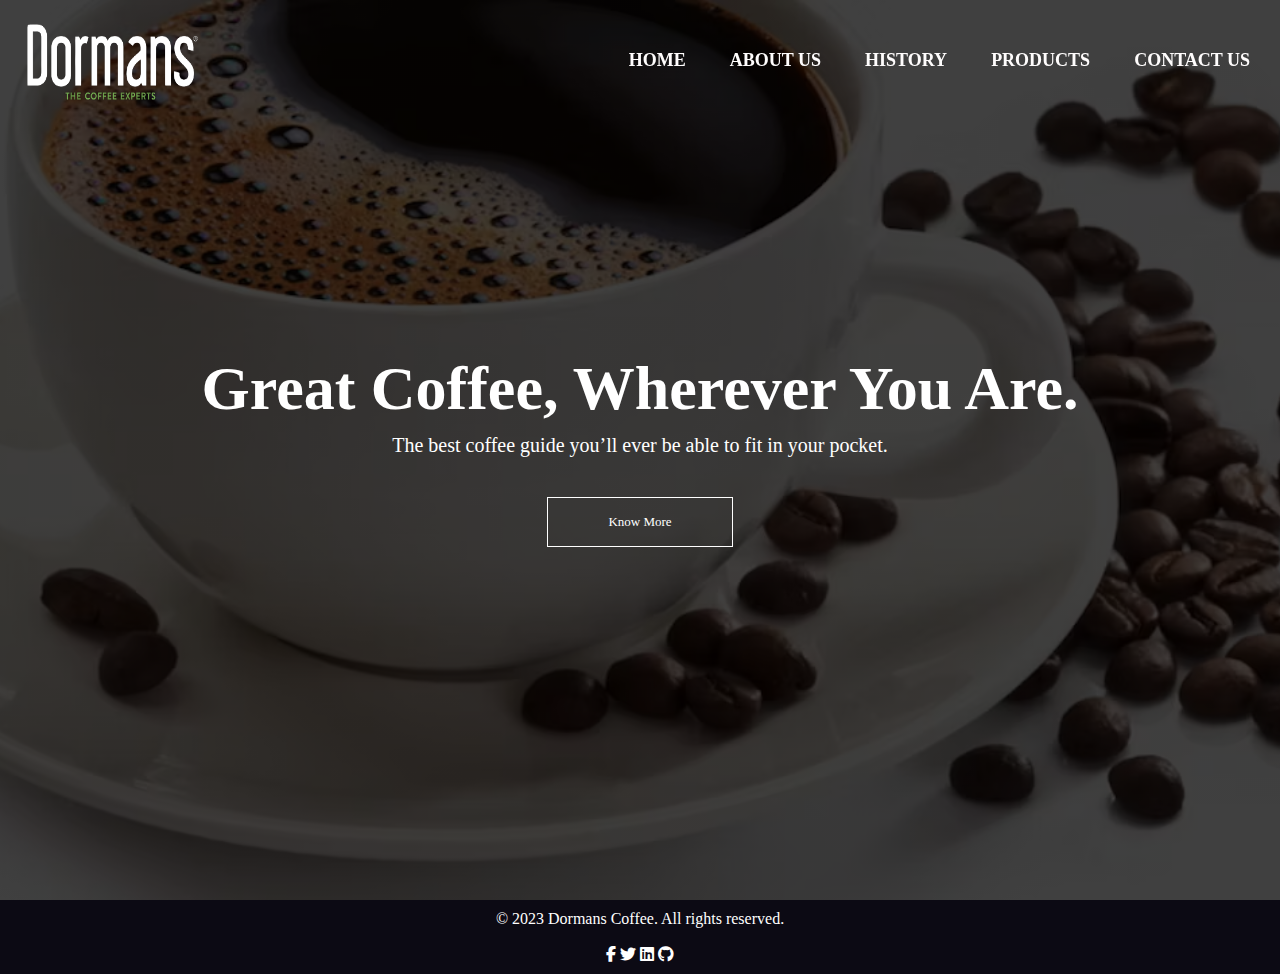
<file: index.html>
<head>
    <meta charset="UTF-8">
    <meta http-equiv="X-UA-Compatible" content="IE=edge">
    <meta name="viewport" content="width=device-width, initial-scale=1.0">
    <title>Dormans Coffee</title>

    <link href="images/logo.jpeg" rel="icon">

    <!-- link style sheet -->
    <link rel="stylesheet" href="style.css">

    <!-- icons -->
    <link rel="stylesheet" href="https://cdnjs.cloudflare.com/ajax/libs/font-awesome/6.4.2/css/all.min.css">

</head>
<body>
    <section class="header" id="home">
        <nav>

            <a href="index.html"><img src="images/logo3.png"></a>

          

            <div class="nav-links">

                <ul>
                    <li><a href="index.html">Home</a></li>
                    <li><a href="about.html">About Us</a></li>
                    <li><a href="history.html">History</a></li>
                    <li><a href="products.html">Products</a></li>
                    <li><a href="contact.html">Contact Us</a></li>
                </ul>
            </div>

        </nav>
    


        <div class="text-box">
            <h1>Great Coffee, Wherever You Are.</h1>
            <p>The best coffee guide you’ll ever be able to fit in your pocket.</p>
            <a href="about.html" class="hero-btn">Know More</a>
        </div>


    </section>


    <footer>
        
        &copy; 2023 Dormans Coffee. All rights reserved.
        <br><br>
        <div class="icons">
            <i class="fa-brands fa-facebook-f"></i>
            <i class="fa-brands fa-twitter"></i>
            <i class="fa-brands fa-linkedin"></i>
            <i class="fa-brands fa-github"></i>
        </div>
    </footer>
</body>
</html>
</file>
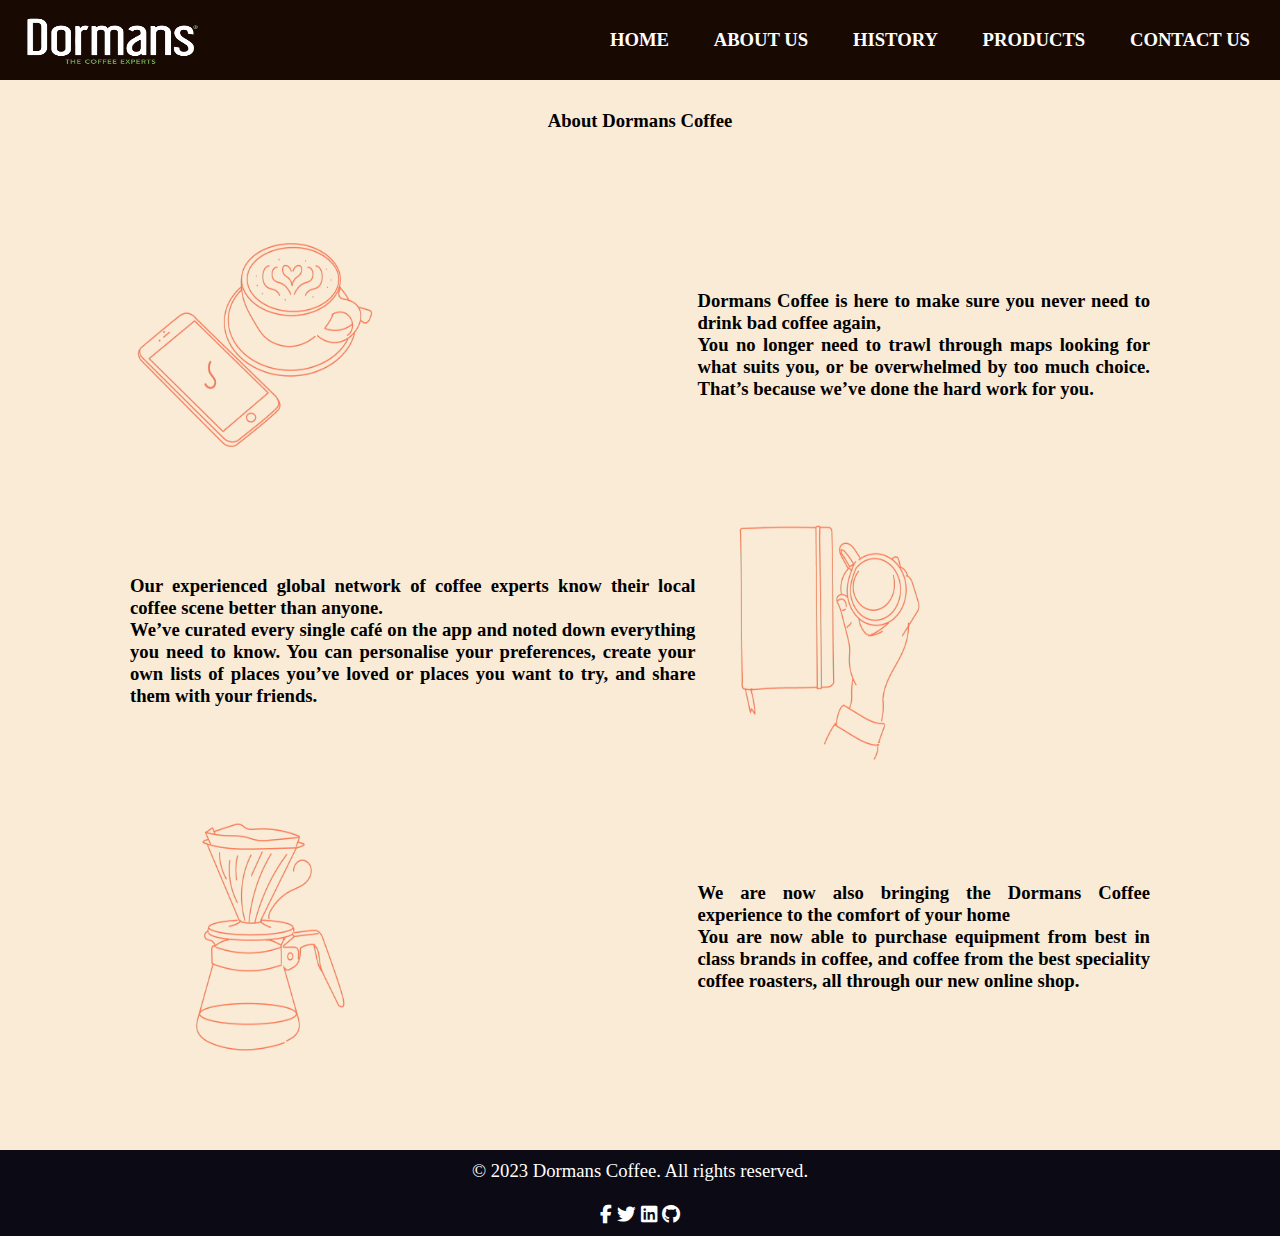
<file: about.html>
<head>
 <meta charset="UTF-8">
 <meta http-equiv="X-UA-Compatible" content="IE=edge">
 <meta name="viewport" content="width=device-width, initial-scale=1.0">
 <title>Dormans Coffee</title>

 <link href="images/logo.jpeg" rel="icon">

 <!-- link style sheet -->
 <link rel="stylesheet" href="about/aboutstyle.css">

 <!-- icons -->
 <link rel="stylesheet" href="https://cdnjs.cloudflare.com/ajax/libs/font-awesome/6.4.2/css/all.min.css">

</head>
<body>
 <section class="header" id="home">
     <nav>

         <a href="index.html"><img src="images/logo3.png"></a>

       

         <div class="nav-links">

             <ul>
                 <li><a href="index.html">Home</a></li>
                 <li><a href="about.html">About Us</a></li>
                 <li><a href="history.html">History</a></li>
                 <li><a href="products.html">Products</a></li>
                 <li><a href="contact.html">Contact Us</a></li>
             </ul>
         </div>

     </nav>
     <br><br><br><br><br>

     <center><b><h1>About Dormans Coffee</h1></b></center>

   


    <table class="table">
        
    
        <tr>
            

            <td>
                <img src="about/img/a1.avif" alt="" width="250" height="294">
            </td>

            <td style="text-align: justify;">
                Dormans Coffee is here to make sure you never need to drink bad coffee again,<br>You no longer need to trawl through maps looking for what suits you, or be overwhelmed by too much choice. That’s because we’ve done the hard work for you.
            </td>

        </tr>

        <tr>
            <td style="text-align: justify;">
                Our experienced global network of coffee experts know their local coffee scene better than anyone. <br> We’ve curated every single café on the app and noted down everything you need to know. You can personalise your preferences, create your own lists of places you’ve loved or places you want to try, and share them with your friends.
            </td>

            <td>
                <img src="about/img/a2.avif" alt="" width="250" height="294">
            </td>
        </tr>

        <tr>
            <td>
                <img src="about/img/a3.avif" alt="" width="250" height="294">
            </td>

            <td style="text-align: justify;">
                We are now also bringing the Dormans Coffee experience to the comfort of your home <br>You are now able to purchase equipment from best in class brands in coffee, and coffee from the best speciality coffee roasters, all through our new online shop.
            </td>

            
        </tr>
</table>
 
 </section>


<footer>
     
     &copy; 2023 Dormans Coffee. All rights reserved.
     <br><br>
     <div class="icons">
         <i class="fa-brands fa-facebook-f"></i>
         <i class="fa-brands fa-twitter"></i>
         <i class="fa-brands fa-linkedin"></i>
         <i class="fa-brands fa-github"></i>
     </div>
 </footer>
</body>
</html>
</file>
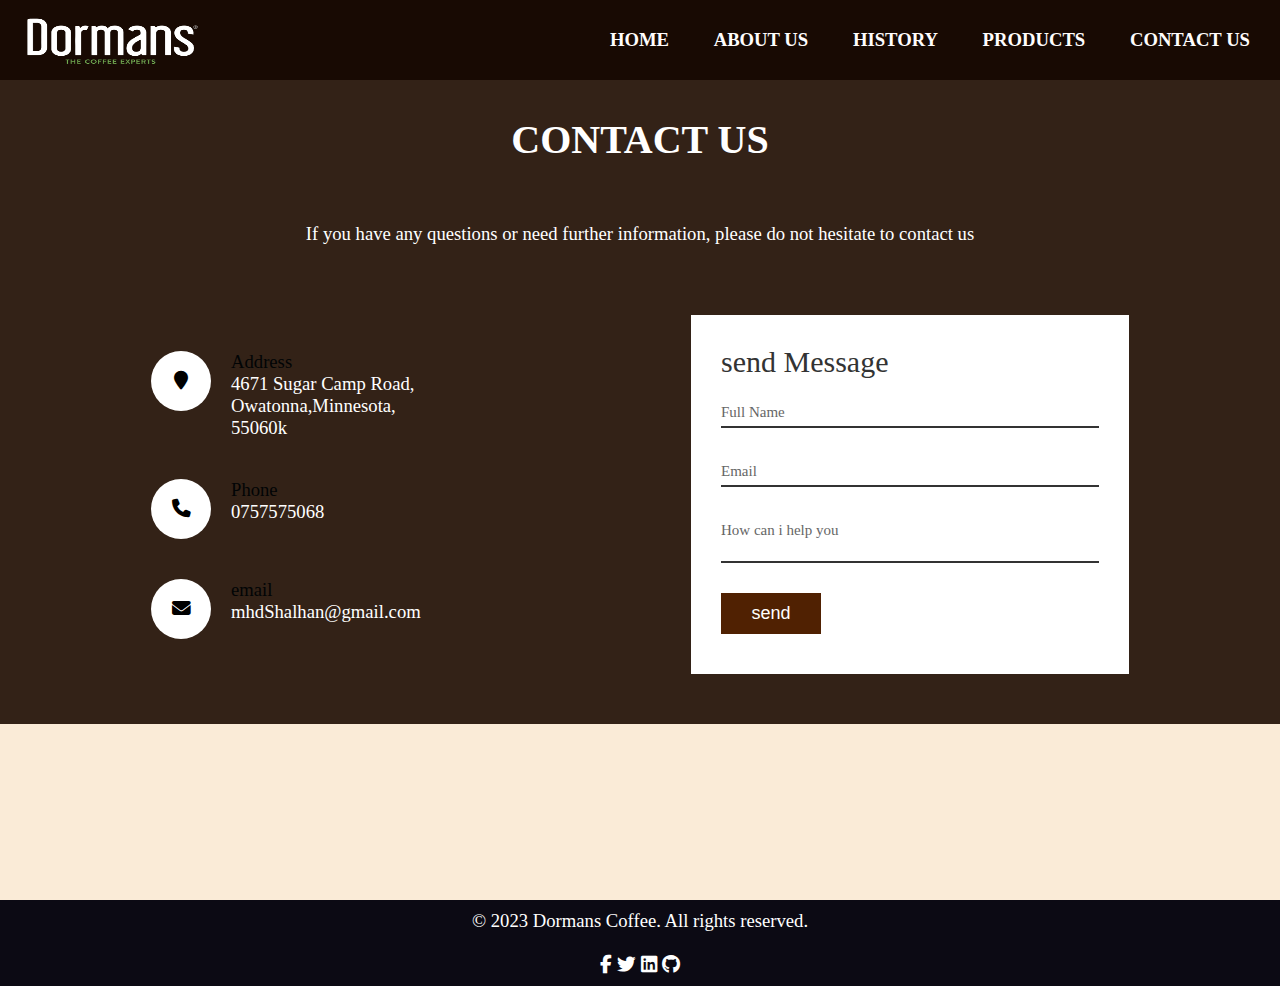
<file: contact.html>
<head>
 <meta charset="UTF-8">
 <meta http-equiv="X-UA-Compatible" content="IE=edge">
 <meta name="viewport" content="width=device-width, initial-scale=1.0">
 <title>Dormans Coffee</title>

 <link href="images/logo.jpeg" rel="icon">

 <!-- link style sheet -->
 <link rel="stylesheet" href="about/aboutstyle.css">

 <!-- icons -->
 <link rel="stylesheet" href="https://cdnjs.cloudflare.com/ajax/libs/font-awesome/6.4.2/css/all.min.css">

</head>
<body>
 <section class="header" id="home">
     <nav>

         <a href="index.html"><img src="images/logo3.png"></a>

       

         <div class="nav-links">

             <ul>
                 <li><a href="index.html">Home</a></li>
                 <li><a href="about.html">About Us</a></li>
                 <li><a href="history.html">History</a></li>
                 <li><a href="products.html">Products</a></li>
                 <li><a href="contact.html">Contact Us</a></li>
             </ul>
         </div>

     </nav>
     <br><br><br>
     <section id="Contact">

        <div class="contentss">
            <h1>CONTACT US</h1>
            <p> <b>If you have any questions or need further information, please do not hesitate to contact us </b></p>
        </div>
        <div class="containerss">
            <div class="contactInfo">
                <div class="boxss">
                    <div class="iconss"><i class="fa fa-map-marker" aria-hidden="true"></i></div>
                    <div class="textss">
                        <h3>Address</h3>
                        <p>4671 Sugar Camp Road, <br>Owatonna,Minnesota, <br>55060k</p>
                    </div>
                </div>
                <div class="boxss">
                    <div class="iconss"><i class="fa fa-phone" aria-hidden="true"></i></div>
                    <div class="textss">
                        <h3>Phone</h3>
                        <p>0757575068</p>
                    </div>
                </div>
                <div class="boxss">
                    <div class="iconss"><i class="fa fa-envelope" aria-hidden="true"></i></div>
                    <div class="textss">
                        <h3>email</h3>
                        <p>mhdShalhan@gmail.com</p>

                    </div>
                </div>
            </div>
            <div class="contactForm">
                <form action="#">
                    <h2>send Message</h2>
                    <div class="inputBoxss">
                        <input type="text" name="" id="fname" required="required">
                        <span>Full Name</span>
                    </div>
                    <div class="inputBoxss">
                        <input type="email" id="email" required="required">
                        <span>Email</span>
                    </div>
                    <div class="inputBoxss">
                        <textarea required="required" id="help"></textarea>
                        <span>How can i help you</span>
                    </div>
                    <div class="inputBoxss">
                        <input type="submit" name="" value="send" onclick="alert('your information sent..!')">

                    </div>
                </form>
            </div>
        </div>

 </section>

 </section>

 
 <footer>
     
     &copy; 2023 Dormans Coffee. All rights reserved.
     <br><br>
     <div class="icons">
         <i class="fa-brands fa-facebook-f"></i>
         <i class="fa-brands fa-twitter"></i>
         <i class="fa-brands fa-linkedin"></i>
         <i class="fa-brands fa-github"></i>
     </div>
 </footer>
</body>
</html>
</file>
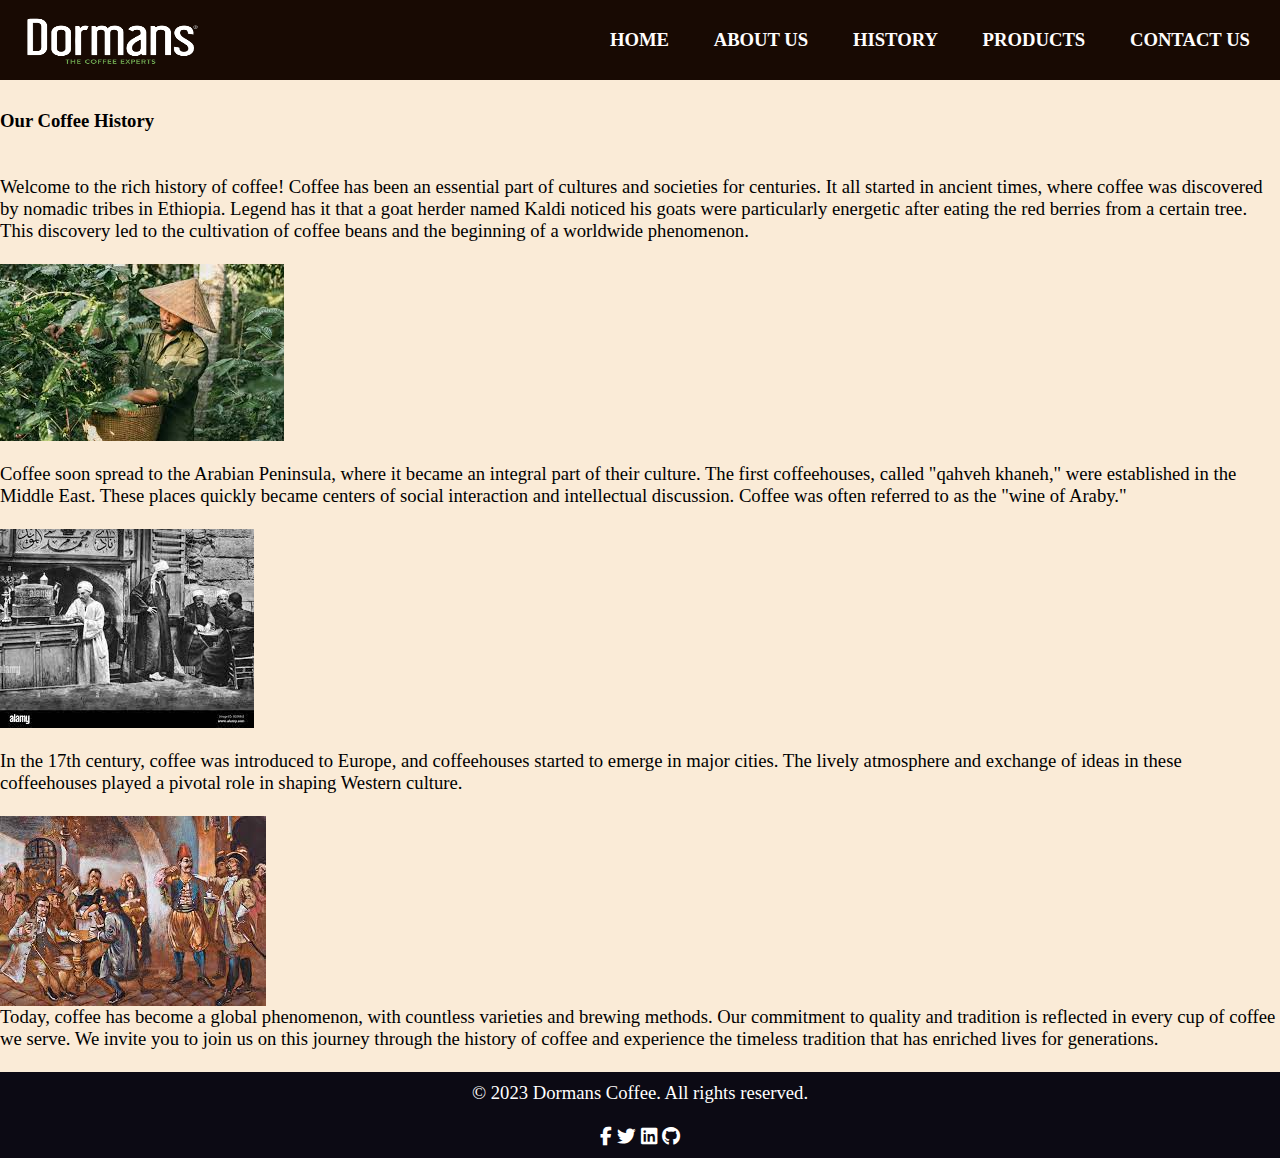
<file: history.html>
<head>
 <meta charset="UTF-8">
 <meta http-equiv="X-UA-Compatible" content="IE=edge">
 <meta name="viewport" content="width=device-width, initial-scale=1.0">
 <title>Dormans Coffee</title>

 <link href="images/logo.jpeg" rel="icon">

 <!-- link style sheet -->
 <link rel="stylesheet" href="about/aboutstyle.css">

 <!-- icons -->
 <link rel="stylesheet" href="https://cdnjs.cloudflare.com/ajax/libs/font-awesome/6.4.2/css/all.min.css">

</head>
<body>
 <section class="header" id="home">
     <nav>

         <a href="index.html"><img src="images/logo3.png"></a>

       

         <div class="nav-links">

             <ul>
                 <li><a href="index.html">Home</a></li>
                 <li><a href="about.html">About Us</a></li>
                 <li><a href="history.html">History</a></li>
                 <li><a href="products.html">Products</a></li>
                 <li><a href="contact.html">Contact Us</a></li>
             </ul>
         </div>

     </nav>
     <br><br><br><br><br>

     <section class="history" id="history">
        <div class="container">
            <h1>Our Coffee History</h1><br>
            <p><br>
                Welcome to the rich history of coffee! Coffee has been an essential part of cultures and societies for centuries. It all started in ancient times, where coffee was discovered by nomadic tribes in Ethiopia. Legend has it that a goat herder named Kaldi noticed his goats were particularly energetic after eating the red berries from a certain tree. This discovery led to the cultivation of coffee beans and the beginning of a worldwide phenomenon.
            </p><br>
            <img src="images/coffe plantation.jpeg" alt="Coffee Plantation">
            <p><br>
                Coffee soon spread to the Arabian Peninsula, where it became an integral part of their culture. The first coffeehouses, called "qahveh khaneh," were established in the Middle East. These places quickly became centers of social interaction and intellectual discussion. Coffee was often referred to as the "wine of Araby."
            </p><br>
            <img src="images/arabian coffe.jpeg" alt="Arabic Coffee House">
            <p><br>
                In the 17th century, coffee was introduced to Europe, and coffeehouses started to emerge in major cities. The lively atmosphere and exchange of ideas in these coffeehouses played a pivotal role in shaping Western culture.
            </p><br>
            <img src="images/european coffe.jpeg" alt="European Coffee House">
            <p>
                Today, coffee has become a global phenomenon, with countless varieties and brewing methods. Our commitment to quality and tradition is reflected in every cup of coffee we serve. We invite you to join us on this journey through the history of coffee and experience the timeless tradition that has enriched lives for generations.
            </p><br>
        </div>
    </section>

 </section>




 
 <footer>
     
     &copy; 2023 Dormans Coffee. All rights reserved.
     <br><br>
     <div class="icons">
         <i class="fa-brands fa-facebook-f"></i>
         <i class="fa-brands fa-twitter"></i>
         <i class="fa-brands fa-linkedin"></i>
         <i class="fa-brands fa-github"></i>
     </div>
 </footer>
</body>
</html>
</file>
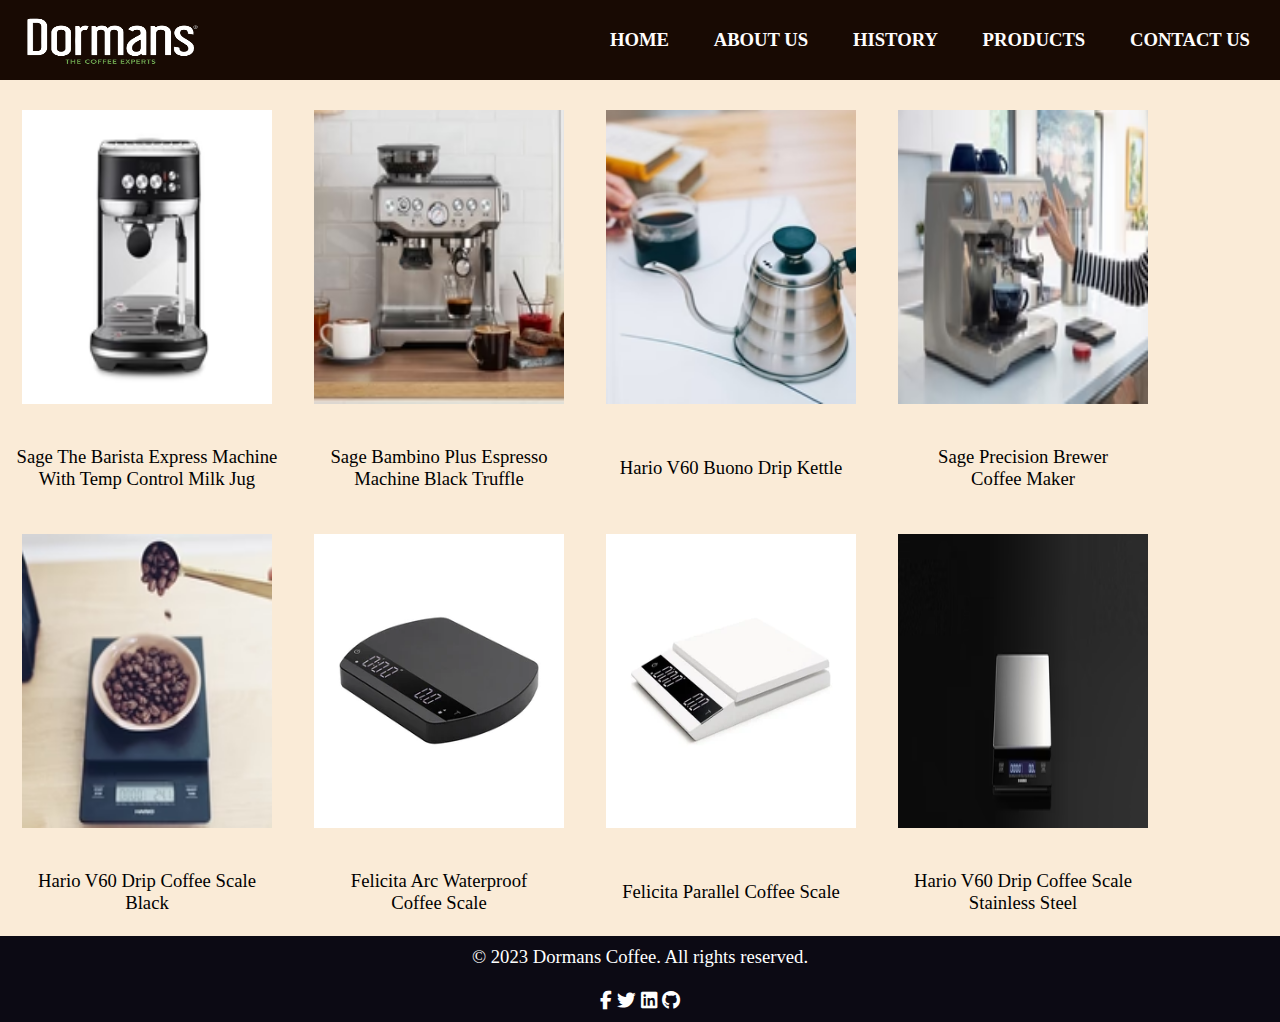
<file: products.html>
<head>
 <meta charset="UTF-8">
 <meta http-equiv="X-UA-Compatible" content="IE=edge">
 <meta name="viewport" content="width=device-width, initial-scale=1.0">
 <title>Dormans Coffee</title>

 <link href="images/logo.jpeg" rel="icon">

 <!-- link style sheet -->
 <link rel="stylesheet" href="about/aboutstyle.css">

 <!-- icons -->
 <link rel="stylesheet" href="https://cdnjs.cloudflare.com/ajax/libs/font-awesome/6.4.2/css/all.min.css">

</head>
<body>
 <section class="header" id="home">
     <nav>

         <a href="index.html"><img src="images/logo3.png"></a>

       

         <div class="nav-links">

             <ul>
                 <li><a href="index.html">Home</a></li>
                 <li><a href="about.html">About Us</a></li>
                 <li><a href="history.html">History</a></li>
                 <li><a href="products.html">Products</a></li>
                 <li><a href="contact.html">Contact Us</a></li>
             </ul>
         </div>

     </nav>
     <br><br><br><br>

     <section class="products" id="products">
        <table style="text-align: center;">

            <tr>
                <td style="padding: 20px;">
                    <img src="images/item1.avif" alt="" width="250" height="294">
                </td>

                <td style="padding: 20px;">
                    <img src="images/item2.avif" alt="" width="250" height="294">
                </td>

                <td style="padding: 20px;">
                    <img src="images/item3.avif" alt="" width="250" height="294">
                </td>

                <td style="padding: 20px;">
                    <img src="images/item4.avif" alt="" width="250" height="294">
                </td>
            </tr>


            <tr>
            <td>Sage The Barista Express Machine <br>
                With Temp Control Milk Jug </td>
            <td style="padding: 20px;">Sage Bambino Plus Espresso <br>
                Machine Black Truffle</td>
            <td style="padding: 20px;">Hario V60 Buono Drip Kettle
            </td>
            <td style="padding: 20px;">Sage Precision Brewer <br>
                Coffee Maker</td>
        
            </tr>
            
    </table>

    <table style="text-align: center;">

        <tr>
            <td style="padding: 20px;">
                <img src="images/item5.avif" alt="" width="250" height="294">
            </td>

            <td style="padding: 20px;">
                <img src="images/item6.webp" alt="" width="250" height="294">
            </td>

            <td style="padding: 20px;">
                <img src="images/item7.webp" alt="" width="250" height="294">
            </td>

            <td style="padding: 20px;">
                <img src="images/item8.avif" alt="" width="250" height="294">
            </td>
        </tr>


        <tr>
        <td>Hario V60 Drip Coffee Scale <br>
            Black </td>
        <td style="padding: 20px;">Felicita Arc Waterproof  <br>
            Coffee Scale</td>
        <td style="padding: 20px;">Felicita Parallel Coffee Scale
        </td>
        <td style="padding: 20px;">Hario V60 Drip Coffee Scale <br>
            Stainless Steel</td>
    
        </tr>
        
</table>
    </section>
 
 </section>




 
 <footer>
     
     &copy; 2023 Dormans Coffee. All rights reserved.
     <br><br>
     <div class="icons">
         <i class="fa-brands fa-facebook-f"></i>
         <i class="fa-brands fa-twitter"></i>
         <i class="fa-brands fa-linkedin"></i>
         <i class="fa-brands fa-github"></i>
     </div>
 </footer>
</body>
</html>
</file>
<file: style.css>
* {
 margin: 0;
 padding: 0;
}

.header {
 min-height: 100vh;
 width: 100%;
 background-image: linear-gradient(rgba(0, 0, 0, 0.75), rgba(0, 0, 0, 0.75)), url(images/bg5.jpg); 
 background-position: center;
 background-size: cover;
 position: relative;
 z-index: 100;
 
}


/*code for nav bar styling*/

nav {
 width: 100%;
 margin: auto;
 padding: 10px;
 display: flex;
 align-items: center;
 justify-content: space-between;
 position: fixed; 
 z-index: 100;

}

nav img {
 width: 200px;
 height: 100px;
 padding: -10px;
}


.nav-links {
 flex: 2;
 text-align: right;
 padding-right: 20px;
}

.nav-links ul li {
 font-size: large;
 list-style: none;
 display: inline-block;
 padding: 5px 10px;
 margin-right: 100px;
 position: relative;
 margin: 0 10px;
 position: relative;
 justify-content: space-between;
font-weight: bold;

}

.nav-links ul li a {
 text-decoration: none;
 color: rgb(255, 253, 253);
 text-decoration: solid;
 text-transform: uppercase;
}

.nav-links ul li::after {
 content: '';
 height: 3px;
 width: 0;
 background: #b40a0a;
 display: block;
 left: 0;
 margin: auto;
 bottom: -10px;
 transition: 0.5s;
 position: absolute;
}

.nav-links ul li:hover::after {
 width: 100px;
 
}

/*code for text class styling*/

.text-box {
 width: 90%;
 color: #fff;
 position: absolute;
 top: 50%;
 left: 50%;
 transform: translate(-50%, -50%);
 text-align: center;
 z-index: 10;
}

.text-box h1 {
 font-size: 62px;
 z-index: 50;
}

.text-box p {
 margin: 10px 0 40px;
 font-size: 20px;
 color: #fff;
 z-index: 50;
}

.hero-btn {
 display: inline-block;
 text-decoration: none;
 color: #fff;
 border: 1px solid #fff;
 padding: 16px 60px;
 font-size: 13px;
 background: transparent;
 position: relative;
 cursor: pointer;
}

.hero-btn:hover {
 border: 1px solid #fff;
 background: #580202;
 transition: 1s;
}

footer {
 background-color: #0c0a14;
 color: #ffffff;
 text-align: center;
 padding: 10px;
}
</file>
<file: about/aboutstyle.css>
* {
 margin: 0;
 padding: 0;
 font-size: 14pt;
 
}

.table{

 font-size: 18pt;
 font-weight: bold;
 padding: 5% 10%;
 font-size: 50px;
 
}


.header {
 min-height: 100vh;
 width: 100%;
 background-color: white; 
 background-position: center;
 background-size: cover;
 position: relative;
 background-color: antiquewhite;
 
}


/*code for nav bar styling*/

nav {
 background-color: #180a03;
 width: 100%;
 margin: auto;
 padding: 10px;
 display: flex;
 align-items: center;
 justify-content: space-between;
 position: fixed; 
 z-index: 100;

}

nav img {
 width: 200px;
 height: 60px;
 padding: -10px;
}


.nav-links {
 flex: 2;
 text-align: right;
 padding-right: 20px;
}

.nav-links ul li {
 font-size: large;
 list-style: none;
 display: inline-block;
 padding: 5px 10px;
 margin-right: 100px;
 position: relative;
 margin: 0 10px;
 position: relative;
 justify-content: space-between;
font-weight: bold;

}

.nav-links ul li a {
 text-decoration: none;
 color: rgb(255, 253, 253);
 text-decoration: solid;
 text-transform: uppercase;
}

.nav-links ul li::after {
 content: '';
 height: 3px;
 width: 0;
 background: #b40a0a;
 display: block;
 left: 0;
 margin: auto;
 bottom: -10px;
 transition: 0.5s;
 position: absolute;
}

.nav-links ul li:hover::after {
 width: 100px;
 
}



/*contact us*/

#Contact {
 position: relative;
 padding: 50px 100px;
 display: flex;
 justify-content: center;
 align-items: center;
 flex-direction: column;
 background-color: #332217;
 background-size: cover;
 z-index: 10;
}

.contentss {
 max-width: 800px;
 text-align: center;
}

.contentss h1 {
 padding-bottom: 60px;
 font-size: 40px;
 font-weight: 500 bold;
 color: #fff;
}

.contentss p {
 padding-bottom: 40px;
 font-weight: 300;
 color: #fff;
}

.containerss {
 width: 100%;
 display: flex;
 justify-content: center;
 align-items: center;
 margin-top: 30px;
}

.contactInfo {
 width: 50%;
 display: flex;
 flex-direction: column;
}

.boxss {
 position: relative;
 padding: 20px 0;
 display: flex;

}

.iconss {
 min-width: 60px;
 height: 60px;
 background: #fff;
 display: flex;
 justify-content: center;
 align-items: center;
 border-radius: 50%;
 font-size: 22px;
}

.textss {
 display: flex;
 margin-left: 20px;
 font-size: 16px;
 color: #fff;
 flex-direction: column;
 font-weight: 300;
 
}

.textss h3 {
 font-weight: 500;
 color: #010405;
 text-align: left;
}

.contactForm {
 width: 35%;
 padding: 30px;
 background: #fff;
}

.contactForm h2 {
 font-size: 30px;
 color: #333;
 font-weight: 500;
}

.contactForm .inputBoxss {
 position: relative;
 width: 100%;
 margin-top: 10px;
}

.contactForm .inputBoxss input,
.contactForm .inputBoxss textarea {
 width: 100%;
 padding: 5px 0;
 font-size: 15px;
 margin: 10px 0;
 border: none;
 border-bottom: 2px solid #333;
 outline: none;
 resize: none;
}

.contactForm .inputBoxss span {
 position: absolute;
 left: 0;
 padding: 5px 0;
 font-size: 15px;
 margin: 10px 0;
 pointer-events: none;
 transition: 0.5s;
 color: #666;
}

.contactForm .inputBoxss input:focus~span,
.contactForm .inputBoxss input:valid~span,
.contactForm .inputBoxss textarea:focus~span,
.contactForm .inputBoxss textarea:valid~span {
 color: #ffffff;
 font-size: 12px;
 transform: translateY(-21px);
}

.contactForm .inputBoxss input[type="submit"] {
 width: 100px;
 background: #502102;
 color: #fff;
 border: none;
 cursor: pointer;
 padding: 10px;
 font-size: 18px;
}



footer {
 background-color: #0c0a14;
 color: #fff;
 text-align: center;
 padding: 10px;
}
</file>
